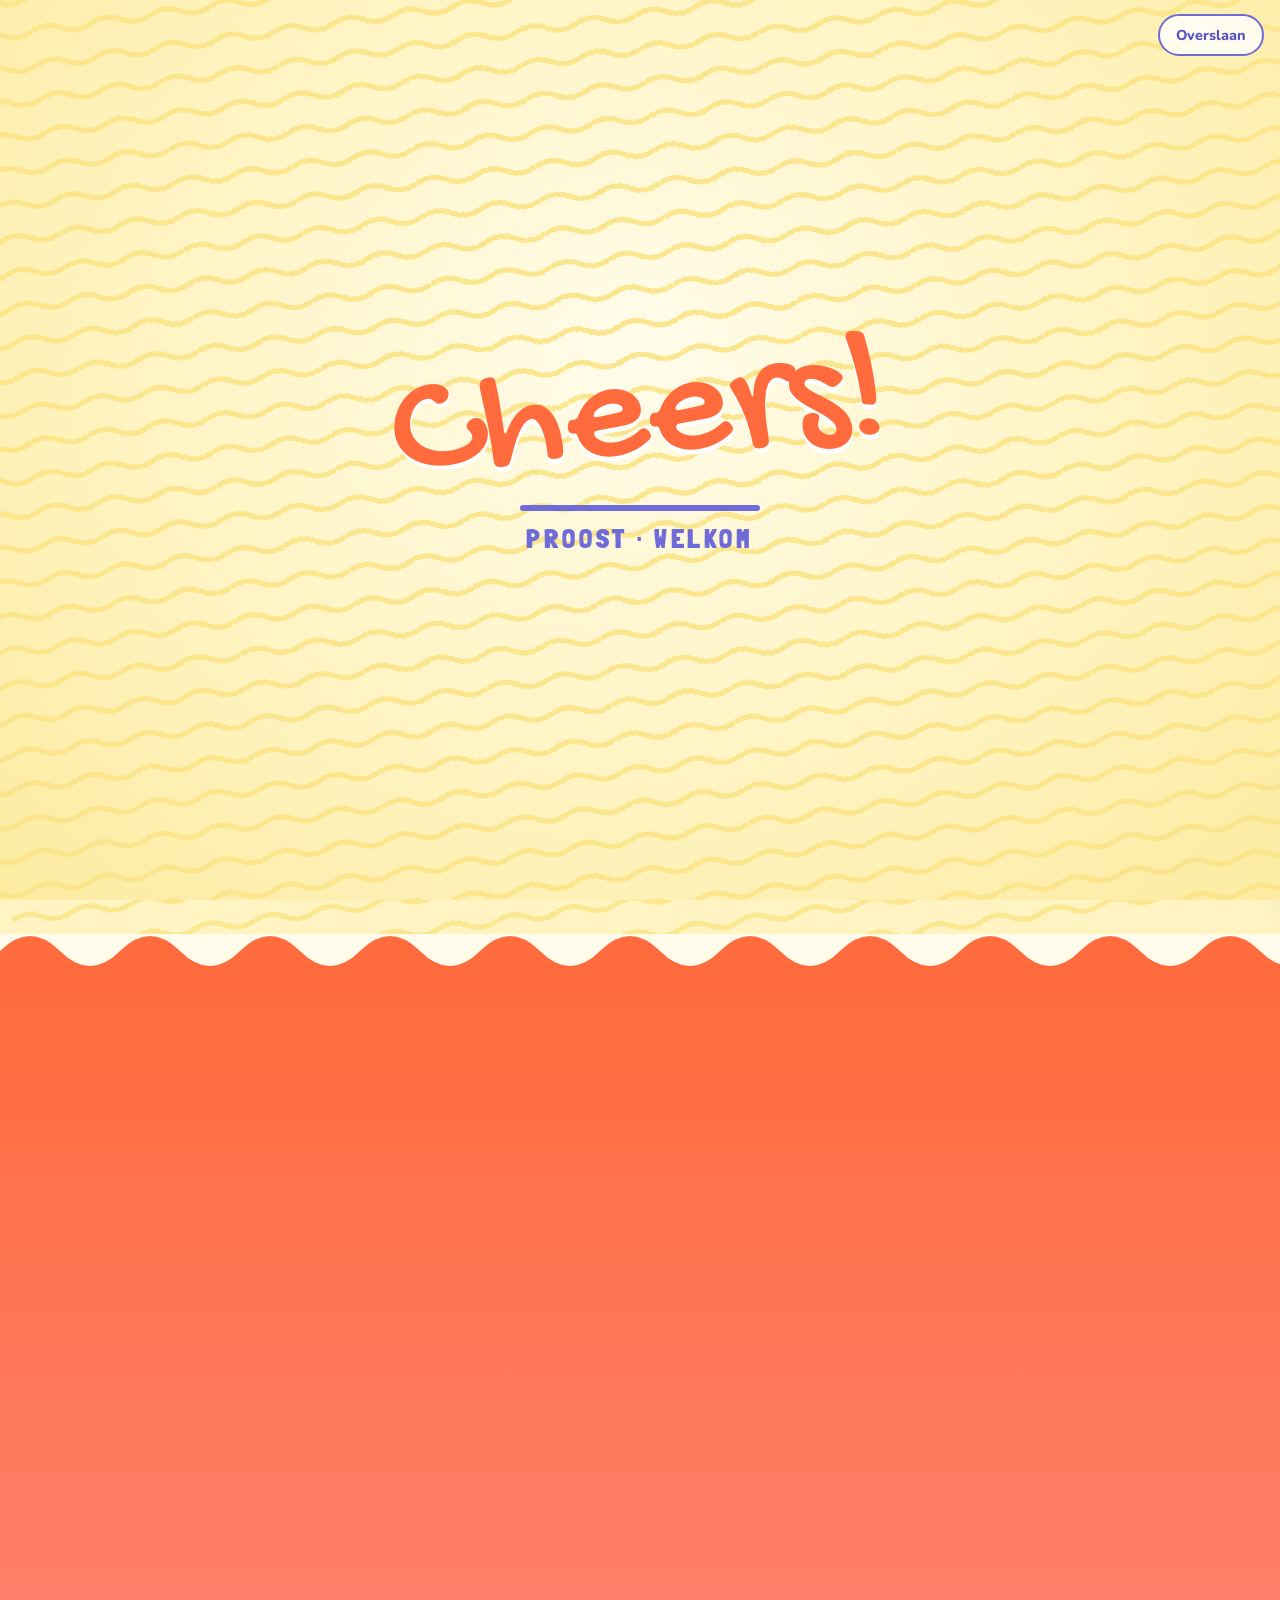
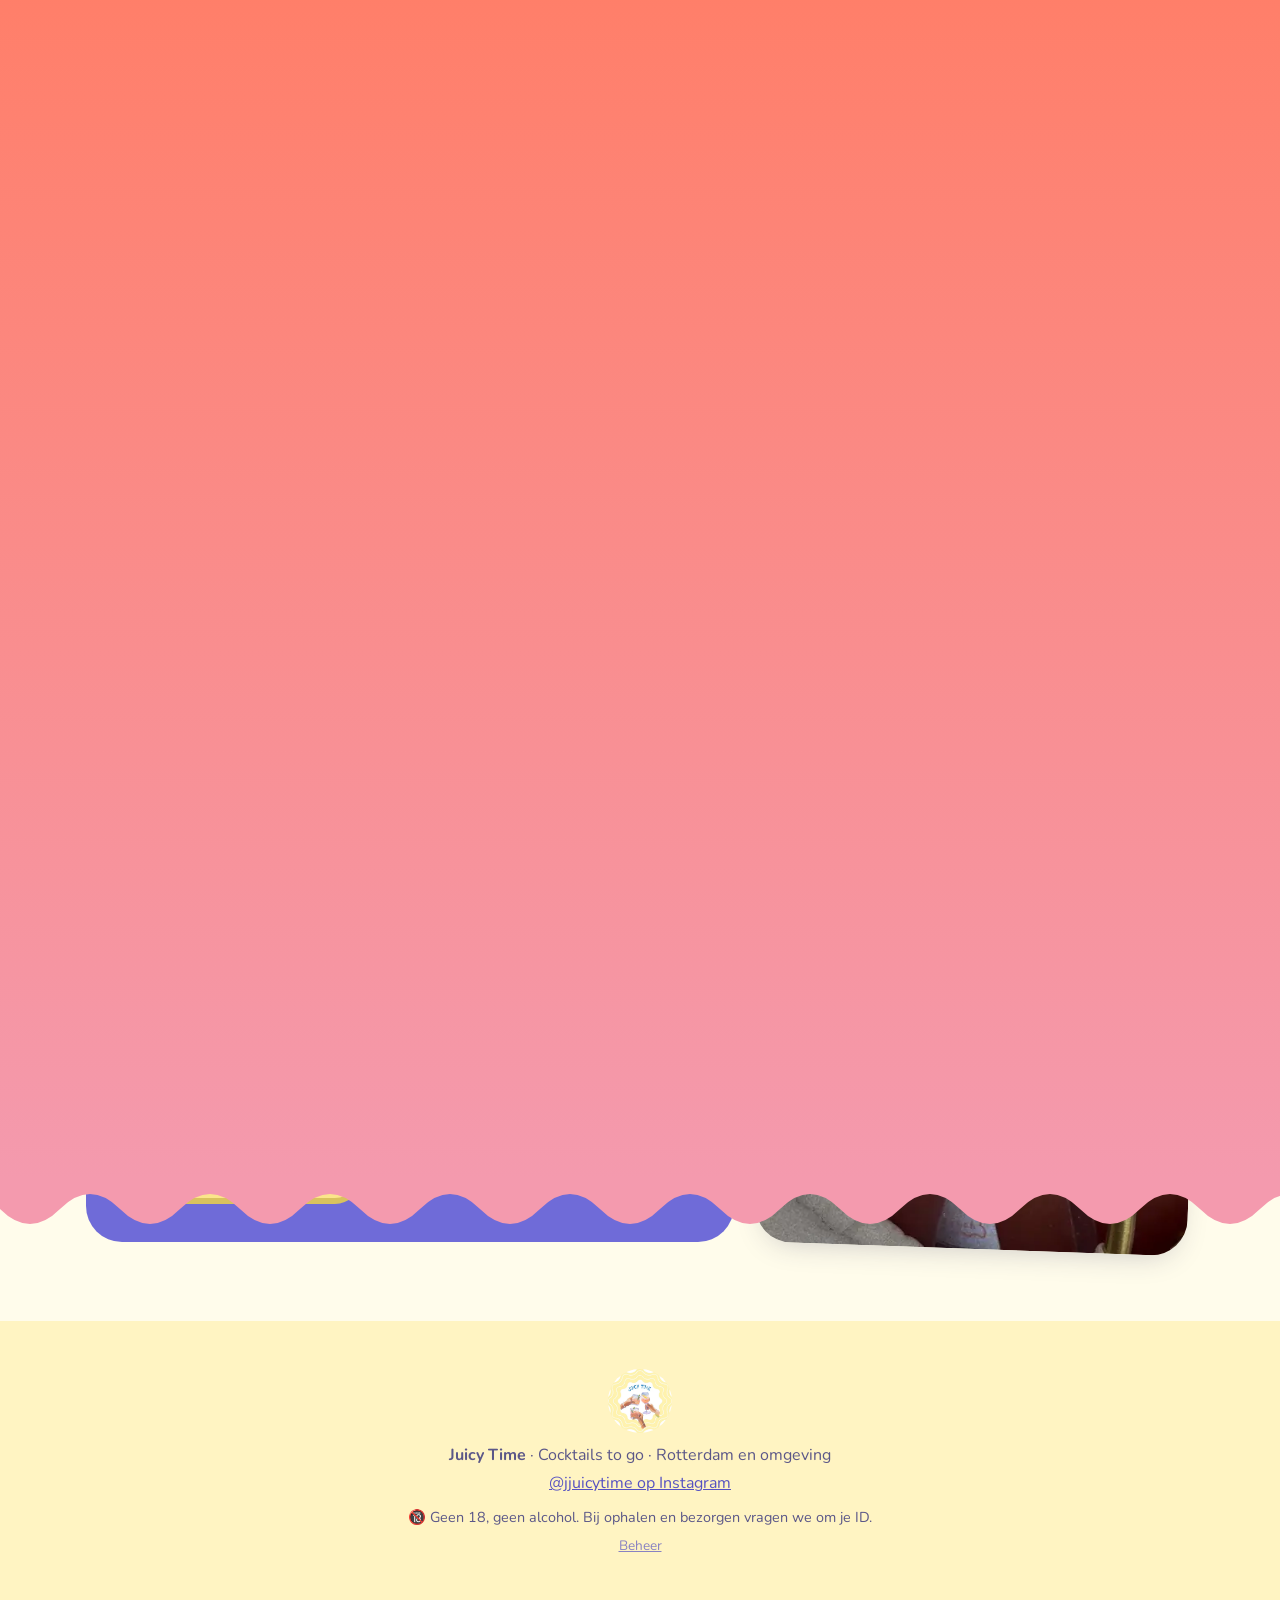
<file: index.html>
<!doctype html>
<html lang="nl">
<head>
  <meta charset="utf-8">
  <meta name="viewport" content="width=device-width, initial-scale=1, viewport-fit=cover">
  <title>Juicy Time · Cocktails to go in Rotterdam</title>
  <meta name="description" content="Bestel je cocktails to go bij Juicy Time. Ophalen of laten bezorgen in Rotterdam en omgeving. 1 voor €4,50, 3 voor €10.">
  <meta name="theme-color" content="#FFF4C2">
  <meta property="og:title" content="Juicy Time · Cocktails to go">
  <meta property="og:description" content="(Huis)feestje? Bestel je cocktails! Ophalen en bezorgen in Rotterdam en omgeving.">
  <meta property="og:image" content="/img/logo.webp">
  <link rel="icon" type="image/webp" href="/img/logo.webp">
  <link rel="apple-touch-icon" href="/img/logo.webp">
  <link rel="preconnect" href="https://fonts.googleapis.com">
  <link rel="preconnect" href="https://fonts.gstatic.com" crossorigin>
  <link href="https://fonts.googleapis.com/css2?family=Gochi+Hand&family=Londrina+Solid:wght@400;900&family=Nunito:wght@400;600;700;800&display=swap" rel="stylesheet">
  <script>
    /* Intro bij elk bezoek en elke keer dat de pagina opnieuw wordt geladen. */
    document.documentElement.classList.add('intro-on');
  </script>
  <link rel="preload" as="image" href="/img/logo.webp">
  <link rel="stylesheet" href="/styles.css">
</head>
<body>
  <!-- Intro -->
  <div class="intro" id="intro" role="dialog" aria-modal="true" aria-label="Welkom bij Juicy Time">
    <div class="intro-waves" aria-hidden="true"></div>
    <div class="intro-bubbles" aria-hidden="true"><i></i><i></i><i></i><i></i><i></i><i></i><i></i><i></i></div>

    <div class="intro-hello" aria-hidden="true">
      <span class="ih-big">Cheers!</span>
      <span class="ih-line"></span>
      <span class="ih-sub">Proost · Welkom</span>
    </div>

    <div class="intro-cards" aria-hidden="true">
      <span class="ic ic1" style="--c:#F49AAE"><img src="/img/juicy-lychee-glas.webp" alt=""></span>
      <span class="ic ic2" style="--c:#E8433A"><img src="/img/sangria-glas.webp" alt=""></span>
      <span class="ic ic3" style="--c:#FF6B3D"><img src="/img/sex-on-the-beach-glas.webp" alt=""></span>
      <span class="ic ic4" style="--c:#F59E1B"><img src="/img/pornstar-martini-glas.webp" alt=""></span>
    </div>

    <div class="intro-main">
      <div class="intro-logo"><img src="/img/logo.webp" alt="" width="460" height="460"></div>
      <p class="intro-brand"><strong>Juicy Time</strong><em>Cocktails to go · Rotterdam</em></p>
      <p class="intro-deal"><span>€4,50 per stuk</span><span class="hot">3 voor €10</span></p>
      <div class="intro-btns">
        <button class="btn btn-primary" type="button" data-intro-go="menu">Bestel nu
          <svg viewBox="0 0 24 24" width="20" height="20" fill="none" stroke="currentColor" stroke-width="2.4" stroke-linecap="round" stroke-linejoin="round" aria-hidden="true"><path d="M5 12h14M13 6l6 6-6 6"/></svg></button>
        <button class="btn btn-ghost" type="button" data-intro-go="top">Bekijk de site</button>
      </div>
    </div>
    <button class="intro-skip" type="button" data-intro-skip>Overslaan</button>
  </div>
  <div class="intro-pour" id="introPour" aria-hidden="true"></div>
  <a class="skip" href="#menu">Naar het menu</a>

  <header class="topbar">
    <a href="#top" class="brand" aria-label="Juicy Time, naar boven">
      <img src="/img/logo.webp" alt="" width="44" height="44">
      <span>Juicy Time</span>
    </a>
    <nav class="topnav" aria-label="Hoofdmenu">
      <a href="#menu">Menu</a>
      <a href="#hoe">Hoe werkt het</a>
      <a href="#feest">Feestje</a>
    </nav>
    <button class="cart-btn" type="button" data-open-cart aria-label="Open je bestelling">
      <svg viewBox="0 0 24 24" aria-hidden="true"><path d="M6 6h15l-1.5 9h-12z" fill="none" stroke="currentColor" stroke-width="2" stroke-linejoin="round"/><path d="M6 6 5 3H2" fill="none" stroke="currentColor" stroke-width="2" stroke-linecap="round"/><circle cx="9" cy="20" r="1.6" fill="currentColor"/><circle cx="18" cy="20" r="1.6" fill="currentColor"/></svg>
      <span class="cart-count" data-cart-count>0</span>
    </button>
  </header>

  <main id="top">
    <section class="hero">
      <div class="wave-bg" aria-hidden="true"></div>
      <div class="hero-inner">
        <div class="hero-copy">
          <p class="kicker">☀️ Cocktails to go</p>
          <h1>(Huis)feestje?<br><span>Bestel je cocktails!</span></h1>
          <p class="lead">Vers gemixt, in een handige 200 ml pouch. Ophalen of laten bezorgen in Rotterdam en omgeving.</p>
          <div class="deal-row">
            <div class="deal"><strong>€4,50</strong><span>voor 1</span></div>
            <div class="deal deal-hot"><strong>€10</strong><span>voor 3</span></div>
          </div>
          <div class="hero-cta">
            <a class="btn btn-primary" href="#menu">Kies je cocktails</a>
            <a class="btn btn-ghost" href="#feest">20+ voor een feest?</a>
          </div>
        </div>
        <div class="hero-art">
          <img src="/img/logo.webp" alt="Juicy Time logo: drie handen die proosten met cocktails" width="842" height="842">
        </div>
      </div>
    </section>

    <section id="menu" class="menu" aria-labelledby="menu-title">
      <div class="section-head">
        <h2 id="menu-title">Het menu</h2>
        <p>Mix en match zoals je wilt. Elke 3 cocktails betaal je €10, de korting rekenen we automatisch.</p>
      </div>
      <div class="menu-grid" data-menu></div>
    </section>

    <section id="hoe" class="how" aria-labelledby="how-title">
      <div class="how-inner">
        <div class="how-photo">
          <img src="/img/foto-pouches.webp" alt="Juicy Time pouches: Sex on the beach en Pornstar martini" loading="lazy" width="842" height="842">
        </div>
        <div>
          <h2 id="how-title">Zo werkt het</h2>
          <ol class="steps">
            <li><span class="step-n">1</span><div><strong>Kies je cocktails</strong><p>Stel je mix samen. Bij 3 stuks betaal je €10.</p></div></li>
            <li><span class="step-n">2</span><div><strong>Ophalen of bezorgen</strong><p>Kies een dag en tijd. We bezorgen in Rotterdam en omgeving.</p></div></li>
            <li><span class="step-n">3</span><div><strong>We bevestigen</strong><p>Je krijgt een bevestiging met het betaalverzoek.</p></div></li>
            <li><span class="step-n">4</span><div><strong>Proost! 🥂</strong><p>Goed koud bewaren en schudden voor gebruik.</p></div></li>
          </ol>
        </div>
      </div>
    </section>

    <section id="feest" class="party" aria-labelledby="party-title">
      <div class="party-card">
        <p class="kicker">🪩 Ook voor feestjes</p>
        <h2 id="party-title">20+ cocktails? Prijs bespreekbaar!</h2>
        <p>Verjaardag, borrel, vrijgezellenfeest of bedrijfsuitje: vraag een prijs op maat aan. We denken mee over aantallen en smaken.</p>
        <button class="btn btn-primary" type="button" data-party>Vraag een feestprijs aan</button>
      </div>
      <img class="party-photo" src="/img/foto-mand.webp" alt="Mand vol Juicy Time cocktails" loading="lazy" width="842" height="842">
    </section>
  </main>

  <footer class="footer">
    <img src="/img/logo.webp" alt="" width="64" height="64">
    <p><strong>Juicy Time</strong> · Cocktails to go · Rotterdam en omgeving</p>
    <p><a href="https://www.instagram.com/jjuicytime/" target="_blank" rel="noopener">@jjuicytime op Instagram</a></p>
    <p class="nix">🔞 Geen 18, geen alcohol. Bij ophalen en bezorgen vragen we om je ID.</p>
    <p><a href="/beheer" rel="nofollow" style="font-size:.85rem;opacity:.7">Beheer</a></p>
  </footer>

  <!-- Bestelling (zijpaneel) -->
  <div class="drawer-backdrop" data-close-cart hidden></div>
  <aside class="drawer" id="cart" aria-labelledby="cart-title" aria-hidden="true">
    <div class="drawer-head">
      <h2 id="cart-title">Je bestelling</h2>
      <button class="icon-btn" type="button" data-close-cart aria-label="Sluiten">✕</button>
    </div>
    <div class="drawer-body">
      <div data-cart-lines></div>
      <p class="empty" data-cart-empty>Nog niks gekozen. Tik op <strong>+</strong> bij een cocktail.</p>

      <div class="totals" data-totals hidden>
        <div class="row"><span>Cocktails</span><span data-t-count>0</span></div>
        <div class="row muted" data-t-deal-row hidden><span>Korting 3 voor €10</span><span data-t-deal>-€0,00</span></div>
        <div class="row" data-t-delivery-row hidden><span>Bezorging</span><span data-t-delivery>in overleg</span></div>
        <div class="row total"><span>Totaal</span><span data-t-total>€0,00</span></div>
        <p class="bulk-note" data-bulk-note hidden>🎉 20+ cocktails: we nemen contact op met een prijs op maat. Het totaal hierboven is de standaardprijs.</p>
        <p class="nudge" data-nudge hidden></p>
      </div>

      <form class="order-form" data-form novalidate hidden>
        <fieldset class="seg">
          <legend>Hoe wil je het ontvangen?</legend>
          <label><input type="radio" name="method" value="ophalen" checked> <span>Ophalen</span></label>
          <label><input type="radio" name="method" value="bezorgen"> <span>Bezorgen</span></label>
        </fieldset>

        <div class="grid2">
          <label class="field">Datum
            <input type="date" name="date" required>
          </label>
          <label class="field">Tijd
            <select name="time" required></select>
          </label>
        </div>

        <label class="field">Naam
          <input type="text" name="name" autocomplete="name" required>
        </label>
        <div class="grid2">
          <label class="field">Telefoon
            <input type="tel" name="phone" autocomplete="tel" inputmode="tel" required placeholder="06 12345678">
          </label>
          <label class="field">E-mail <span class="opt">(optioneel)</span>
            <input type="email" name="email" autocomplete="email">
          </label>
        </div>

        <div class="delivery-fields" data-delivery hidden>
          <label class="field">Straat en huisnummer
            <input type="text" name="street" autocomplete="street-address">
          </label>
          <div class="grid2">
            <label class="field">Postcode
              <input type="text" name="postcode" autocomplete="postal-code" placeholder="3011 AB">
            </label>
            <label class="field">Plaats
              <input type="text" name="city" autocomplete="address-level2" value="Rotterdam">
            </label>
          </div>
        </div>

        <label class="field">Opmerking <span class="opt">(optioneel)</span>
          <textarea name="note" rows="2" placeholder="Bijv. extra koud, feestje voor 25 man…"></textarea>
        </label>

        <label class="check">
          <input type="checkbox" name="age" required>
          <span>Ik ben 18 jaar of ouder en laat mijn ID zien bij ophalen of bezorgen.</span>
        </label>

        <div aria-hidden="true" style="position:absolute;left:-9999px;width:1px;height:1px;overflow:hidden"><label>Laat dit veld leeg <input name="website" tabindex="-1" autocomplete="off"></label></div>
        <p class="form-error" data-form-error role="alert" hidden></p>
        <button class="btn btn-primary btn-block" type="submit" data-submit>Bestelling plaatsen</button>
        <p class="fineprint">Je betaalt na bevestiging via een betaalverzoek. Bezorgkosten spreken we samen af.</p>
      </form>
    </div>
  </aside>

  <!-- Bevestiging -->
  <div class="modal" data-modal hidden role="dialog" aria-modal="true" aria-labelledby="done-title">
    <div class="modal-card">
      <img src="/img/logo.webp" alt="" width="96" height="96">
      <h2 id="done-title">Bijna klaar! 🥂</h2>
      <p data-done-text></p>
      <pre class="summary" data-summary></pre>
      <div class="send-btns" data-send-btns></div>
      <button class="btn btn-ghost btn-block" type="button" data-close-modal>Sluiten</button>
    </div>
  </div>

  <div class="mobile-bar" data-mobile-bar hidden>
    <button class="btn btn-primary btn-block" type="button" data-open-cart>
      Bekijk bestelling · <span data-mb-count>0</span> · <span data-mb-total>€0,00</span>
    </button>
  </div>

  <script src="/app.js" defer></script>
</body>
</html>
</file>
<file: styles.css>
:root {
  --butter: #FFF4C2;
  --butter-2: #FBE58A;
  --cream: #FFFCEB;
  --ink: #2E2A55;
  --ink-soft: #5B5788;
  --violet: #6F6BD8;
  --violet-d: #5652C2;
  --coral: #FF6B3D;
  --pink: #F49AAE;
  --slate: #4F7482;
  --line: #EEE3B0;
  --white: #fff;
  --radius: 22px;
  --shadow: 0 10px 30px -12px rgba(46, 42, 85, .28);
  --wave: url("data:image/svg+xml,%3Csvg xmlns='http://www.w3.org/2000/svg' width='120' height='16' viewBox='0 0 120 16'%3E%3Cpath d='M0 8 Q15 0 30 8 T60 8 T90 8 T120 8' fill='none' stroke='%23FBE58A' stroke-width='5'/%3E%3C/svg%3E");
  color-scheme: light;
}

* { box-sizing: border-box; }
[hidden] { display: none !important; }
html { scroll-behavior: smooth; scroll-padding-top: 80px; }
body {
  margin: 0;
  font-family: 'Nunito', system-ui, sans-serif;
  color: var(--ink);
  background: var(--cream);
  line-height: 1.5;
  -webkit-font-smoothing: antialiased;
}
body.lock { overflow: hidden; }
body.has-bar { padding-bottom: 84px; }
img { max-width: 100%; height: auto; display: block; }
a { color: var(--violet-d); }
h1, h2, h3 { font-family: 'Londrina Solid', 'Nunito', sans-serif; font-weight: 900; line-height: 1.02; margin: 0; letter-spacing: .01em; }
.skip { position: absolute; left: -999px; }
.skip:focus { left: 12px; top: 12px; z-index: 100; background: #fff; padding: 8px 12px; border-radius: 10px; }
:focus-visible { outline: 3px solid var(--violet); outline-offset: 2px; }

/* ---------- buttons ---------- */
.btn {
  display: inline-flex; align-items: center; justify-content: center; gap: 8px;
  font: 800 1rem/1 'Nunito', sans-serif;
  padding: 15px 22px; border-radius: 999px; border: 2px solid transparent;
  cursor: pointer; text-decoration: none; transition: transform .12s ease, background .2s, box-shadow .2s;
}
.btn:active { transform: scale(.97); }
.btn-primary { background: var(--violet); color: #fff; box-shadow: 0 6px 0 var(--violet-d); }
.btn-primary:hover { background: var(--violet-d); }
.btn-primary:disabled { opacity: .6; cursor: wait; }
.btn-ghost { background: transparent; border-color: var(--violet); color: var(--violet-d); }
.btn-ghost:hover { background: #fff; }
.btn-block { width: 100%; }
.btn-wa { background: #25D366; color: #fff; }
.btn-ig { background: linear-gradient(45deg, #F58529, #DD2A7B 55%, #8134AF); color: #fff; }
.icon-btn { width: 40px; height: 40px; border-radius: 50%; border: 0; background: var(--butter); font-size: 1rem; cursor: pointer; color: var(--ink); }

/* ---------- top bar ---------- */
.topbar {
  position: sticky; top: 0; z-index: 30;
  display: flex; align-items: center; gap: 16px;
  padding: 10px max(16px, calc((100vw - 1140px) / 2));
  background: rgba(255, 252, 235, .9); backdrop-filter: blur(10px);
  border-bottom: 2px solid var(--line);
}
.brand { display: flex; align-items: center; gap: 10px; text-decoration: none; color: var(--violet); }
.brand img { border-radius: 50%; }
.brand span { font: 900 1.6rem/1 'Londrina Solid', sans-serif; text-transform: uppercase; letter-spacing: .02em; }
.topnav { display: flex; gap: 22px; margin-left: auto; }
.topnav a { color: var(--ink); text-decoration: none; font-weight: 700; }
.topnav a:hover { color: var(--violet); }
.cart-btn {
  position: relative; width: 48px; height: 48px; border-radius: 50%;
  border: 2px solid var(--violet); background: #fff; color: var(--violet); cursor: pointer;
  display: grid; place-items: center;
}
.cart-btn svg { width: 24px; height: 24px; }
.cart-count {
  position: absolute; top: -6px; right: -6px; min-width: 22px; height: 22px; padding: 0 6px;
  border-radius: 999px; background: var(--coral); color: #fff; font-size: .75rem; font-weight: 800;
  display: grid; place-items: center; transform: scale(0); transition: transform .2s;
}
.cart-count.show { transform: scale(1); }

/* ---------- hero ---------- */
.hero { position: relative; overflow: hidden; background: var(--butter); }
.wave-bg {
  position: absolute; inset: -40px;
  background-image: var(--wave); background-size: 120px 34px; opacity: .9;
  transform: rotate(-8deg);
}
.hero-inner {
  position: relative; max-width: 1140px; margin: 0 auto;
  display: grid; grid-template-columns: 1.1fr .9fr; gap: 32px; align-items: center;
  padding: 64px 16px 72px;
}
.hero-copy {
  background: var(--cream); border-radius: 48px 40px 52px 36px / 40px 52px 36px 48px;
  padding: 40px 36px; box-shadow: var(--shadow);
}
.kicker { font-family: 'Gochi Hand', cursive; font-size: 1.35rem; color: var(--coral); margin: 0 0 8px; }
.hero h1 { font-size: clamp(2.6rem, 6vw, 4.4rem); color: var(--violet); }
.hero h1 span { color: var(--ink); }
.lead { font-size: 1.12rem; color: var(--ink-soft); margin: 16px 0 22px; max-width: 34ch; }
.deal-row { display: flex; gap: 12px; margin-bottom: 26px; flex-wrap: wrap; }
.deal {
  display: flex; align-items: baseline; gap: 6px; padding: 10px 16px;
  background: #fff; border: 2px dashed var(--butter-2); border-radius: 16px;
}
.deal strong { font: 900 1.7rem/1 'Londrina Solid', sans-serif; color: var(--violet); }
.deal span { font-weight: 700; color: var(--ink-soft); }
.deal-hot { background: var(--violet); border: 2px solid var(--violet); transform: rotate(-2deg); }
.deal-hot strong, .deal-hot span { color: #fff; }
.hero-cta { display: flex; gap: 12px; flex-wrap: wrap; }
.hero-art img { width: 100%; max-width: 460px; margin: 0 auto; border-radius: 50%; animation: float 6s ease-in-out infinite; filter: drop-shadow(0 18px 24px rgba(46,42,85,.18)); }
@keyframes float { 50% { transform: translateY(-10px) rotate(2deg); } }

/* ---------- sections ---------- */
section { padding: 72px 16px; }
.section-head { max-width: 1140px; margin: 0 auto 28px; }
.section-head h2, .how h2, .party h2 { font-size: clamp(2.2rem, 5vw, 3.2rem); color: var(--violet); }
.section-head p { color: var(--ink-soft); font-size: 1.08rem; margin: 8px 0 0; max-width: 56ch; }

/* ---------- menu ---------- */
.menu-grid {
  max-width: 1140px; margin: 0 auto;
  display: grid; grid-template-columns: repeat(4, 1fr); gap: 20px;
}
.card {
  background: #fff; border-radius: var(--radius); overflow: hidden;
  border: 2px solid var(--line); box-shadow: var(--shadow);
  display: flex; flex-direction: column; transition: transform .2s, box-shadow .2s;
}
.card:hover { transform: translateY(-4px) rotate(-.4deg); }
.card-img { position: relative; background: #fff; border-bottom: 3px solid var(--accent); }
.card-img img { width: 100%; aspect-ratio: 395 / 425; object-fit: cover; }
.tag {
  position: absolute; top: 12px; left: 12px; z-index: 1;
  background: var(--accent); color: #fff; font-weight: 800; font-size: .8rem;
  padding: 5px 11px; border-radius: 999px; transform: rotate(-4deg);
}
.card-body { padding: 16px 16px 18px; display: flex; flex-direction: column; flex: 1; }
.card h3 { font-family: 'Gochi Hand', cursive; font-weight: 400; font-size: 1.7rem; color: var(--accent); }
.card p { margin: 6px 0 14px; color: var(--ink-soft); font-size: .95rem; flex: 1; }
.card-foot { display: flex; align-items: center; justify-content: space-between; gap: 8px; }
.price { font-weight: 800; font-size: 1.1rem; }
.price small { font-weight: 600; color: var(--ink-soft); font-size: .8rem; }

.qty { display: flex; align-items: center; background: var(--butter); border-radius: 999px; padding: 4px; }
.qty button {
  width: 36px; height: 36px; border-radius: 50%; border: 0; cursor: pointer;
  font: 800 1.25rem/1 'Nunito', sans-serif; background: #fff; color: var(--violet-d);
}
.qty button:last-child { background: var(--violet); color: #fff; }
.qty output { min-width: 30px; text-align: center; font-weight: 800; }
.qty:not(.has) output, .qty:not(.has) button:first-child { display: none; }
.qty:not(.has) { background: transparent; padding: 0; }
.qty:not(.has) button:last-child { width: 44px; height: 44px; font-size: 1.5rem; }

/* ---------- how ---------- */
.how { background: #fff; border-block: 2px solid var(--line); }
.how-inner { max-width: 1140px; margin: 0 auto; display: grid; grid-template-columns: .9fr 1.1fr; gap: 48px; align-items: center; }
.how-photo img { border-radius: 40% 60% 55% 45% / 50% 45% 55% 50%; box-shadow: var(--shadow); aspect-ratio: 1; object-fit: cover; }
.steps { list-style: none; margin: 24px 0 0; padding: 0; display: grid; gap: 18px; }
.steps li { display: flex; gap: 16px; align-items: flex-start; }
.step-n {
  flex: none; width: 44px; height: 44px; border-radius: 50%;
  display: grid; place-items: center; background: var(--butter); color: var(--violet);
  font: 900 1.4rem/1 'Londrina Solid', sans-serif; border: 2px solid var(--butter-2);
}
.steps strong { font-size: 1.1rem; }
.steps p { margin: 2px 0 0; color: var(--ink-soft); }

/* ---------- party ---------- */
.party { max-width: 1140px; margin: 0 auto; display: grid; grid-template-columns: 1.2fr .8fr; gap: 28px; align-items: center; }
.party-card {
  background: var(--violet); color: #fff; border-radius: 36px; padding: 44px 40px;
  background-image: radial-gradient(circle at 90% 10%, rgba(255,255,255,.18) 0 80px, transparent 81px);
}
.party-card .kicker { color: var(--butter-2); }
.party-card h2 { color: #fff; }
.party-card p { font-size: 1.08rem; opacity: .95; margin: 12px 0 24px; max-width: 46ch; }
.party-card .btn-primary { background: var(--butter-2); color: var(--ink); box-shadow: 0 6px 0 #D9C25E; }
.party-photo { border-radius: 36px; aspect-ratio: 1; object-fit: cover; transform: rotate(2deg); box-shadow: var(--shadow); }

/* ---------- footer ---------- */
.footer { text-align: center; padding: 48px 16px 64px; background: var(--butter); color: var(--ink-soft); }
.footer img { margin: 0 auto 10px; border-radius: 50%; }
.footer p { margin: 4px 0; }
.footer .footer-beheer { margin-top: 18px; font-size: 13px; }
.footer .footer-beheer a { color: inherit; opacity: .7; padding: 8px 10px; display: inline-block; }
.footer .footer-beheer a:hover, .footer .footer-beheer a:focus-visible { opacity: 1; }
.card.soldout .card-img img { filter: grayscale(.85); opacity: .7; }
.card .soldout-tag { font-weight: 800; color: var(--ink-soft); }
.closed-note { margin: 0 0 12px; padding: 12px 14px; border-radius: 14px; background: #FFE3E0; color: #8A1C14; font-weight: 700; }
.nix { font-size: .9rem; margin-top: 12px !important; }

/* ---------- drawer ---------- */
.drawer-backdrop { position: fixed; inset: 0; background: rgba(46, 42, 85, .45); z-index: 40; }
.drawer {
  position: fixed; top: 0; right: 0; bottom: 0; z-index: 50;
  width: min(460px, 100%); background: var(--cream);
  transform: translateX(105%); transition: transform .28s cubic-bezier(.2,.8,.2,1);
  display: flex; flex-direction: column; box-shadow: -10px 0 40px rgba(46,42,85,.2);
}
.drawer.open { transform: none; }
.drawer-head { display: flex; align-items: center; justify-content: space-between; padding: 16px 20px; border-bottom: 2px solid var(--line); background: var(--butter); }
.drawer-head h2 { font-size: 2rem; color: var(--violet); }
.drawer-body { overflow-y: auto; padding: 16px 20px 32px; flex: 1; overscroll-behavior: contain; }
.empty { text-align: center; color: var(--ink-soft); padding: 40px 0; }
.line { display: flex; align-items: center; gap: 12px; padding: 10px 0; border-bottom: 1px dashed var(--line); }
.line img { width: 56px; height: 60px; object-fit: cover; border-radius: 12px; }
.line-info { flex: 1; display: flex; flex-direction: column; }
.line-info span { color: var(--ink-soft); font-size: .88rem; }
.totals { margin: 14px 0 6px; padding: 14px 16px; background: #fff; border-radius: 16px; border: 2px solid var(--line); }
.totals .row { display: flex; justify-content: space-between; padding: 3px 0; }
.totals .muted { color: #2E9F5B; font-weight: 700; }
.totals .total { font-weight: 800; font-size: 1.2rem; border-top: 2px solid var(--line); margin-top: 6px; padding-top: 8px; }
.bulk-note, .nudge { margin: 10px 0 0; font-size: .92rem; padding: 8px 12px; border-radius: 12px; }
.bulk-note { background: #EDEBFF; color: var(--violet-d); }
.nudge { background: var(--butter); }

.order-form { display: grid; gap: 12px; margin-top: 18px; }
.seg { border: 0; padding: 0; margin: 0; display: grid; grid-template-columns: 1fr 1fr; gap: 8px; }
.seg legend { font-weight: 800; margin-bottom: 8px; }
.seg label { position: relative; }
.seg input { position: absolute; opacity: 0; }
.seg span {
  display: block; text-align: center; padding: 12px; border-radius: 14px; font-weight: 800;
  border: 2px solid var(--line); background: #fff; cursor: pointer;
}
.seg input:checked + span { border-color: var(--violet); background: #EDEBFF; color: var(--violet-d); }
.seg input:focus-visible + span { outline: 3px solid var(--violet); outline-offset: 2px; }
.grid2 { display: grid; grid-template-columns: 1fr 1fr; gap: 10px; }
.field { display: grid; gap: 5px; font-weight: 700; font-size: .92rem; }
.field .opt { font-weight: 600; color: var(--ink-soft); }
.field input, .field select, .field textarea {
  font: 600 1rem 'Nunito', sans-serif; color: var(--ink);
  padding: 12px 14px; border-radius: 12px; border: 2px solid var(--line); background: #fff; width: 100%;
  min-height: 48px;
}
.field input:focus, .field select:focus, .field textarea:focus { border-color: var(--violet); outline: none; }
.delivery-fields { display: grid; gap: 12px; }
.check { display: flex; gap: 10px; align-items: flex-start; font-size: .92rem; background: #fff; padding: 12px; border-radius: 12px; border: 2px solid var(--line); }
.check input { width: 22px; height: 22px; accent-color: var(--violet); flex: none; margin: 0; }
.form-error { background: #FFE9E3; color: #B23A17; padding: 10px 12px; border-radius: 12px; margin: 0; font-weight: 700; font-size: .92rem; }
.fineprint { font-size: .82rem; color: var(--ink-soft); text-align: center; margin: 0; }

/* ---------- modal ---------- */
.modal { position: fixed; inset: 0; z-index: 60; background: rgba(46,42,85,.5); display: grid; place-items: center; padding: 16px; }
.modal[hidden] { display: none; }
.modal-card { background: var(--cream); border-radius: 28px; padding: 28px 24px; width: min(440px, 100%); max-height: 92vh; overflow: auto; text-align: center; display: grid; gap: 12px; }
.modal-card img { margin: 0 auto; border-radius: 50%; }
.modal-card h2 { font-size: 2.2rem; color: var(--violet); }
.modal-card p { margin: 0; color: var(--ink-soft); }
.summary { text-align: left; white-space: pre-wrap; background: #fff; border: 2px dashed var(--line); border-radius: 14px; padding: 12px 14px; font: 600 .88rem/1.45 'Nunito', sans-serif; margin: 0; }
.send-btns { display: grid; gap: 8px; }

/* ---------- mobile bar ---------- */
.mobile-bar { position: fixed; left: 0; right: 0; bottom: 0; z-index: 35; padding: 12px 16px calc(12px + env(safe-area-inset-bottom)); background: linear-gradient(transparent, var(--cream) 30%); }
.mobile-bar[hidden] { display: none; }

/* ---------- responsive ---------- */
@media (min-width: 761px) { .mobile-bar { display: none !important; } body.has-bar { padding-bottom: 0; } }
@media (max-width: 980px) {
  .menu-grid { grid-template-columns: repeat(2, 1fr); }
}
@media (max-width: 760px) {
  .topnav { display: none; }
  .cart-btn { margin-left: auto; }
  .hero-inner { grid-template-columns: 1fr; padding: 28px 16px 48px; gap: 8px; }
  .hero-art { order: -1; }
  .hero-art img { max-width: 220px; }
  .hero-copy { padding: 28px 22px; }
  section { padding: 52px 16px; }
  .how-inner, .party { grid-template-columns: 1fr; gap: 28px; }
  .how-photo { max-width: 380px; }
  .party-card { padding: 32px 24px; }
  .party-photo { max-width: 360px; justify-self: center; }
}
@media (max-width: 420px) {
  .menu-grid { gap: 12px; }
  .card-body { padding: 12px; }
  .card h3 { font-size: 1.35rem; }
  .card p { font-size: .85rem; }
  .card-foot { flex-direction: column; align-items: stretch; }
  .card-foot .qty { justify-content: space-between; }
  .qty:not(.has) { justify-content: flex-end; }
  .grid2 { grid-template-columns: 1fr; }
  .brand span { font-size: 1.35rem; }
}
@media (prefers-reduced-motion: reduce) {
  * { animation: none !important; transition: none !important; scroll-behavior: auto !important; }
}

/* ---------- intro ---------- */
.intro, .intro-pour { display: none; }
html.intro-on, html.intro-on body { overflow: hidden; }
html.intro-on .intro {
  display: grid; place-items: center; position: fixed; inset: 0; z-index: 100;
  background: radial-gradient(ellipse at 50% 40%, #FFFCEB 0%, var(--butter) 55%, var(--butter-2) 130%);
  overflow: hidden; padding: 24px 20px calc(24px + env(safe-area-inset-bottom));
}
.intro-waves {
  position: absolute; inset: -30% -30%; opacity: 0; transform: rotate(-8deg) scale(1.15);
  background-image: var(--wave); background-size: 120px 34px;
  transition: opacity 1.4s ease, transform 7s cubic-bezier(.22,.61,.2,1);
  animation: introDrift 14s linear infinite;
}
@keyframes introDrift { to { background-position: 240px 0; } }
.intro.s1 .intro-waves { opacity: .95; transform: rotate(-8deg) scale(1); }

.intro-bubbles i {
  position: absolute; bottom: -60px; width: 22px; height: 22px; border-radius: 50%;
  border: 3px solid #fff; background: rgba(255,255,255,.45); opacity: 0;
  animation: introBubble 7s ease-in infinite;
}
.intro-bubbles i:nth-child(1) { left: 8%;  animation-delay: .2s; }
.intro-bubbles i:nth-child(2) { left: 21%; width: 12px; height: 12px; animation-delay: 2.1s; }
.intro-bubbles i:nth-child(3) { left: 34%; width: 30px; height: 30px; animation-delay: 3.6s; }
.intro-bubbles i:nth-child(4) { left: 47%; width: 14px; height: 14px; animation-delay: 1.2s; }
.intro-bubbles i:nth-child(5) { left: 61%; animation-delay: 4.4s; }
.intro-bubbles i:nth-child(6) { left: 73%; width: 12px; height: 12px; animation-delay: .8s; }
.intro-bubbles i:nth-child(7) { left: 84%; width: 28px; height: 28px; animation-delay: 2.8s; }
.intro-bubbles i:nth-child(8) { left: 93%; width: 16px; height: 16px; animation-delay: 5.2s; }
@keyframes introBubble {
  0% { transform: translate(0, 0) scale(.6); opacity: 0; }
  12% { opacity: .9; }
  50% { transform: translate(18px, -55vh) scale(1); }
  100% { transform: translate(-12px, -115vh) scale(1.1); opacity: 0; }
}

/* 1. Cheers! */
.intro-hello {
  position: absolute; inset: 0; display: flex; flex-direction: column; align-items: center; justify-content: center; gap: 14px;
  pointer-events: none; z-index: 3;
}
.ih-big {
  font: 400 clamp(4.2rem, 19vw, 10rem)/.9 'Gochi Hand', cursive; color: var(--coral);
  opacity: 0; transform: translateY(26px) rotate(-10deg) scale(.8);
  transition: opacity .7s ease, transform 1s cubic-bezier(.34,1.56,.64,1);
  text-shadow: 0 5px 0 #fff;
}
.ih-line { width: 0; height: 6px; border-radius: 6px; background: var(--violet); transition: width .9s cubic-bezier(.22,.61,.2,1) .35s; }
.ih-sub {
  font: 900 clamp(1.1rem, 4vw, 1.7rem)/1 'Londrina Solid', sans-serif; letter-spacing: .14em; text-transform: uppercase; color: var(--violet);
  opacity: 0; transform: translateY(10px); transition: opacity .7s ease .6s, transform .7s ease .6s;
}
.intro.s1 .ih-big { opacity: 1; transform: rotate(-5deg); }
.intro.s1 .ih-line { width: min(240px, 50vw); }
.intro.s1 .ih-sub { opacity: 1; transform: none; }
.intro.s2 .intro-hello > * { opacity: 0; transform: translateY(-34px) scale(1.06); transition: opacity .55s ease, transform .7s ease; }
.intro.s2 .ih-line { width: 0; }

/* 2. Kaarten met de cocktails waaieren uit */
.intro-cards { position: absolute; left: 50%; top: 50%; width: 0; height: 0; z-index: 1; }
.ic {
  position: absolute; left: 0; top: 0; width: clamp(104px, 17vw, 190px); aspect-ratio: 395 / 425;
  margin: calc(clamp(104px, 17vw, 190px) * -.54) 0 0 calc(clamp(104px, 17vw, 190px) * -.5);
  border-radius: 22px; overflow: hidden; background: #fff; border: 5px solid var(--c);
  box-shadow: 0 16px 34px -14px rgba(46,42,85,.45);
  opacity: 0; transform: translate(0, 60vh) rotate(0deg) scale(.7);
  transition: transform 1.15s cubic-bezier(.34,1.4,.64,1), opacity .5s ease;
}
.ic img { width: 100%; height: 100%; object-fit: cover; }
.intro.s2 .ic { opacity: 1; }
.intro.s2 .ic1 { transform: translate(-36vw, -24vh) rotate(-14deg); transition-delay: .05s; }
.intro.s2 .ic2 { transform: translate(36vw, -26vh) rotate(12deg); transition-delay: .17s; }
.intro.s2 .ic3 { transform: translate(-34vw, 25vh) rotate(9deg); transition-delay: .29s; }
.intro.s2 .ic4 { transform: translate(35vw, 24vh) rotate(-11deg); transition-delay: .41s; }
.intro.s3 .ic img { animation: introBob 4.5s ease-in-out infinite; }
.intro.s3 .ic2 img, .intro.s3 .ic3 img { animation-delay: -2.2s; }
@keyframes introBob { 50% { transform: translateY(-6px) scale(1.04); } }

/* 3. Logo, naam en knoppen */
.intro-main { position: relative; z-index: 2; display: flex; flex-direction: column; align-items: center; text-align: center; gap: 12px; max-width: 520px; }
.intro-logo {
  width: clamp(170px, 34vh, 280px); aspect-ratio: 1; border-radius: 50%; overflow: hidden; background: #fff;
  box-shadow: 0 0 0 8px #fff, 0 0 0 12px var(--butter-2), 0 26px 50px -18px rgba(46,42,85,.5);
  opacity: 0; transform: scale(.2) rotate(-200deg);
  transition: transform 1.1s cubic-bezier(.34,1.56,.64,1), opacity .4s ease;
}
.intro-logo img { width: 100%; height: 100%; object-fit: cover; }
.intro.s2 .intro-logo { opacity: 1; transform: none; transition-delay: .25s; }
.intro.s3 .intro-logo { animation: float 6s ease-in-out infinite; }
.intro-brand { margin: 10px 0 0; display: flex; flex-direction: column; gap: 4px; }
.intro-brand strong {
  font: 900 clamp(3rem, 12vw, 5.2rem)/.92 'Londrina Solid', sans-serif; text-transform: uppercase; color: var(--violet);
  letter-spacing: .02em; text-shadow: 0 4px 0 #fff;
}
.intro-brand em { font: 400 clamp(1.25rem, 4.6vw, 1.7rem)/1.1 'Gochi Hand', cursive; color: var(--coral); }
.intro-deal { margin: 2px 0 6px; display: flex; gap: 8px; flex-wrap: wrap; justify-content: center; }
.intro-deal span { background: #fff; border: 2px dashed var(--butter-2); border-radius: 999px; padding: 6px 14px; font-weight: 800; font-size: .95rem; }
.intro-deal .hot { background: var(--violet); border: 2px solid var(--violet); color: #fff; transform: rotate(-3deg); }
.intro-btns { display: flex; gap: 12px; flex-wrap: wrap; justify-content: center; }
.intro-btns .btn { min-width: 168px; padding: 17px 24px; font-size: 1.08rem; }
.intro-btns .btn-ghost { background: rgba(255,255,255,.75); }
.intro-brand, .intro-deal, .intro-btns { opacity: 0; transform: translateY(22px); transition: opacity .6s ease, transform .8s cubic-bezier(.34,1.4,.64,1); }
.intro.s3 .intro-brand { opacity: 1; transform: none; }
.intro.s3 .intro-deal { opacity: 1; transform: none; transition-delay: .15s; }
.intro.s4 .intro-btns { opacity: 1; transform: none; }
.intro:not(.s4) .intro-btns { pointer-events: none; }

.intro-skip {
  position: absolute; right: max(16px, env(safe-area-inset-right)); top: max(14px, env(safe-area-inset-top)); z-index: 5;
  font: 800 .9rem 'Nunito', sans-serif; color: var(--violet-d); background: rgba(255,255,255,.8);
  border: 2px solid var(--violet); border-radius: 999px; padding: 9px 16px; cursor: pointer; transition: opacity .4s;
}
.intro.s4 .intro-skip { opacity: 0; pointer-events: none; }

/* 4. Uitschenken: een golf sap trekt over het scherm en onthult de site */
html.intro-on .intro-pour, html.intro-leaving .intro-pour {
  display: block; position: fixed; left: 0; right: 0; top: 0; height: 200vh; z-index: 110; pointer-events: none;
  background: linear-gradient(180deg, #FF6B3D 0%, #FF7F6A 35%, #F49AAE 100%);
  transform: translateY(calc(100vh + 80px)); will-change: transform;
}
.intro-pour::before, .intro-pour::after {
  content: ""; position: absolute; left: 0; right: 0; height: 60px; background-repeat: repeat-x; background-size: 240px 60px;
}
.intro-pour::before {
  top: -59px;
  background-image: url("data:image/svg+xml,%3Csvg xmlns='http://www.w3.org/2000/svg' width='240' height='60' viewBox='0 0 240 60'%3E%3Cpath d='M0 30 Q30 0 60 30 T120 30 T180 30 T240 30 V60 H0Z' fill='%23FF6B3D'/%3E%3C/svg%3E");
  animation: introSlosh 1.1s linear infinite;
}
.intro-pour::after {
  bottom: -59px;
  background-image: url("data:image/svg+xml,%3Csvg xmlns='http://www.w3.org/2000/svg' width='240' height='60' viewBox='0 0 240 60'%3E%3Cpath d='M0 30 Q30 60 60 30 T120 30 T180 30 T240 30 V0 H0Z' fill='%23F49AAE'/%3E%3C/svg%3E");
  animation: introSlosh 1.4s linear infinite reverse;
}
@keyframes introSlosh { to { background-position-x: 240px; } }
html.intro-leaving .intro-pour { animation: introPour 1.7s cubic-bezier(.6,.05,.35,1) forwards; }
@keyframes introPour { from { transform: translateY(calc(100vh + 80px)); } to { transform: translateY(-215vh); } }
html.intro-leaving .intro-main { transform: scale(1.08); opacity: 0; transition: transform .7s ease, opacity .6s ease; }

@media (max-width: 640px) {
  .intro.s2 .ic1 { transform: translate(-31vw, -34vh) rotate(-14deg); }
  .intro.s2 .ic2 { transform: translate(31vw, -35vh) rotate(12deg); }
  .intro.s2 .ic3 { transform: translate(-33vw, 43vh) rotate(9deg); }
  .intro.s2 .ic4 { transform: translate(33vw, 42vh) rotate(-11deg); }
  .intro-logo { width: clamp(150px, 26vh, 220px); }
  .intro-btns { width: 100%; }
  .intro-btns .btn { flex: 1 1 140px; min-width: 0; padding: 16px 12px; font-size: 1rem; white-space: nowrap; }
}
@media (max-height: 620px) {
  .intro-logo { width: 130px; }
  .intro-deal { display: none; }
  .intro-brand strong { font-size: 2.6rem; }
}
</file>
